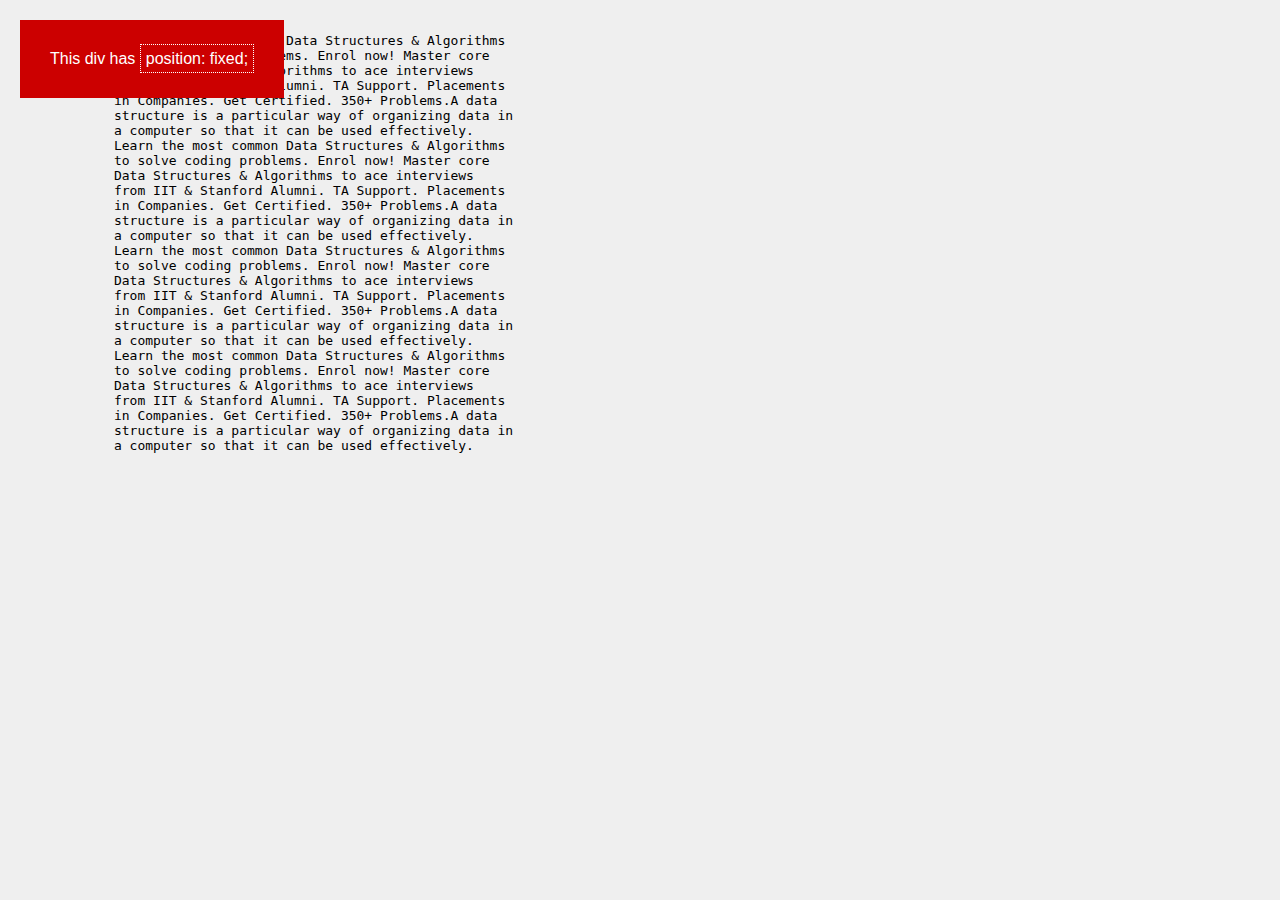
<file: index.html>
<!DOCTYPE html>
<html lang="en">
<head>
    <meta charset="UTF-8">
    <meta name="viewport" content="width=device-width, initial-scale=1.0">
    <title>Document</title>
    <link rel="stylesheet" href="css/fixed.css">
</head>

<body>
    <div class="fixed">This div has 
        <span>position: fixed;</span>
    </div> 
    <pre>
            Learn the most common Data Structures & Algorithms 
            to solve coding problems. Enrol now! Master core 
            Data Structures & Algorithms to ace interviews 
            from IIT & Stanford Alumni. TA Support. Placements 
            in Companies. Get Certified. 350+ Problems.A data 
            structure is a particular way of organizing data in 
            a computer so that it can be used effectively.
            Learn the most common Data Structures & Algorithms 
            to solve coding problems. Enrol now! Master core 
            Data Structures & Algorithms to ace interviews 
            from IIT & Stanford Alumni. TA Support. Placements 
            in Companies. Get Certified. 350+ Problems.A data 
            structure is a particular way of organizing data in 
            a computer so that it can be used effectively.
            Learn the most common Data Structures & Algorithms 
            to solve coding problems. Enrol now! Master core 
            Data Structures & Algorithms to ace interviews 
            from IIT & Stanford Alumni. TA Support. Placements 
            in Companies. Get Certified. 350+ Problems.A data 
            structure is a particular way of organizing data in 
            a computer so that it can be used effectively.
            Learn the most common Data Structures & Algorithms 
            to solve coding problems. Enrol now! Master core 
            Data Structures & Algorithms to ace interviews 
            from IIT & Stanford Alumni. TA Support. Placements 
            in Companies. Get Certified. 350+ Problems.A data 
            structure is a particular way of organizing data in 
            a computer so that it can be used effectively.
    </pre> 
</body>
 
</html>
</file>
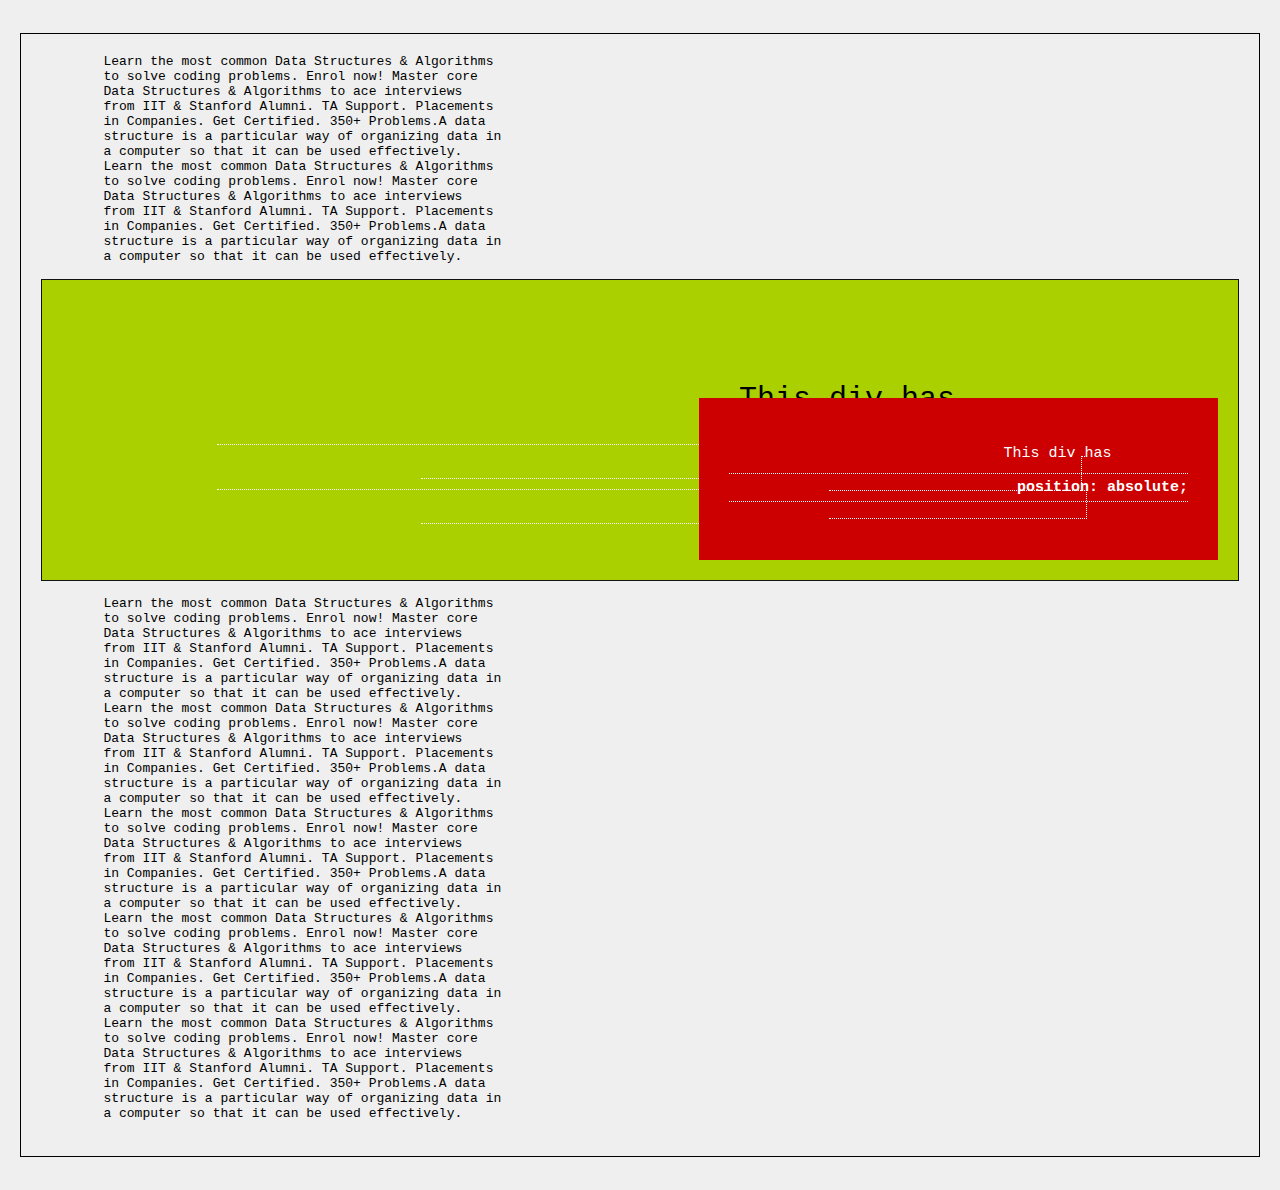
<file: absolute.html>
<!DOCTYPE html>
<html lang="en">
<head>
    <meta charset="UTF-8">
    <meta name="viewport" content="width=device-width, initial-scale=1.0">
    <title>Document</title>
    <link rel="stylesheet" href="css/absolute.css">
</head>
<body>
    <pre>
        Learn the most common Data Structures & Algorithms 
        to solve coding problems. Enrol now! Master core 
        Data Structures & Algorithms to ace interviews 
        from IIT & Stanford Alumni. TA Support. Placements 
        in Companies. Get Certified. 350+ Problems.A data 
        structure is a particular way of organizing data in 
        a computer so that it can be used effectively.
        Learn the most common Data Structures & Algorithms 
        to solve coding problems. Enrol now! Master core 
        Data Structures & Algorithms to ace interviews 
        from IIT & Stanford Alumni. TA Support. Placements 
        in Companies. Get Certified. 350+ Problems.A data 
        structure is a particular way of organizing data in 
        a computer so that it can be used effectively.
                <div class="relative">
                    <div >
                        This div has 
                        <span>
                            <strong>position: relative;</strong>
                        </span>
                    </div>
                    <div class="absolute">
                       This div has 
                            <span>
                                <strong>position: absolute;</strong>
                            </span>
                    </div>
                </div>
        Learn the most common Data Structures & Algorithms 
        to solve coding problems. Enrol now! Master core 
        Data Structures & Algorithms to ace interviews 
        from IIT & Stanford Alumni. TA Support. Placements 
        in Companies. Get Certified. 350+ Problems.A data 
        structure is a particular way of organizing data in 
        a computer so that it can be used effectively.
        Learn the most common Data Structures & Algorithms 
        to solve coding problems. Enrol now! Master core 
        Data Structures & Algorithms to ace interviews 
        from IIT & Stanford Alumni. TA Support. Placements 
        in Companies. Get Certified. 350+ Problems.A data 
        structure is a particular way of organizing data in 
        a computer so that it can be used effectively.
        Learn the most common Data Structures & Algorithms 
        to solve coding problems. Enrol now! Master core 
        Data Structures & Algorithms to ace interviews 
        from IIT & Stanford Alumni. TA Support. Placements 
        in Companies. Get Certified. 350+ Problems.A data 
        structure is a particular way of organizing data in 
        a computer so that it can be used effectively.
        Learn the most common Data Structures & Algorithms 
        to solve coding problems. Enrol now! Master core 
        Data Structures & Algorithms to ace interviews 
        from IIT & Stanford Alumni. TA Support. Placements 
        in Companies. Get Certified. 350+ Problems.A data 
        structure is a particular way of organizing data in 
        a computer so that it can be used effectively.
        Learn the most common Data Structures & Algorithms 
        to solve coding problems. Enrol now! Master core 
        Data Structures & Algorithms to ace interviews 
        from IIT & Stanford Alumni. TA Support. Placements 
        in Companies. Get Certified. 350+ Problems.A data 
        structure is a particular way of organizing data in 
        a computer so that it can be used effectively.
    </pre> 
    
    </body>
    
    </html>
</file>
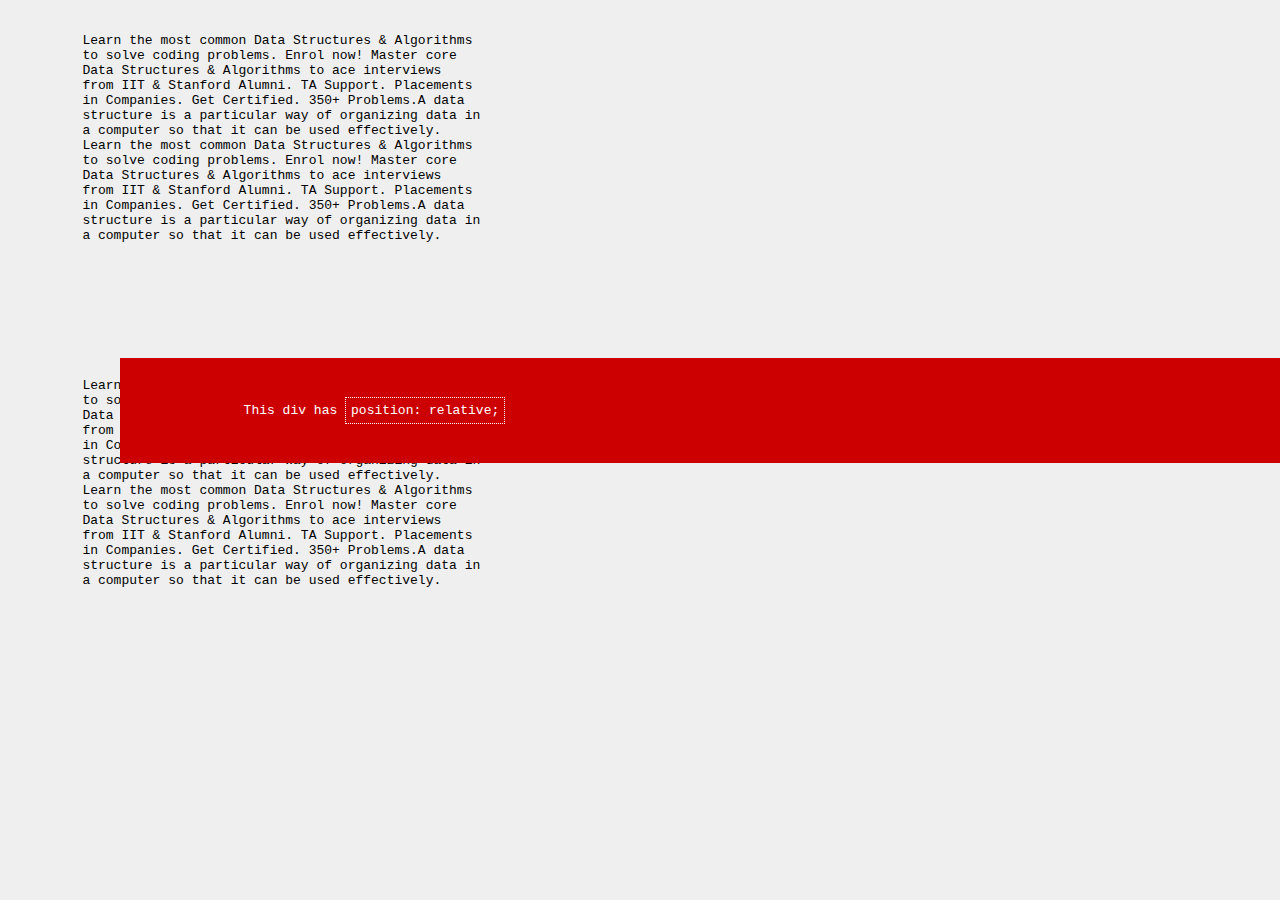
<file: relative.html>
<!DOCTYPE html>
<html lang="en">
<head>
    <meta charset="UTF-8">
    <meta name="viewport" content="width=device-width, initial-scale=1.0">
    <title>Document</title>
    <link rel="stylesheet" href="css/relative.css">
</head>
<body>
    <pre>
        Learn the most common Data Structures & Algorithms 
        to solve coding problems. Enrol now! Master core 
        Data Structures & Algorithms to ace interviews 
        from IIT & Stanford Alumni. TA Support. Placements 
        in Companies. Get Certified. 350+ Problems.A data 
        structure is a particular way of organizing data in 
        a computer so that it can be used effectively.
        Learn the most common Data Structures & Algorithms 
        to solve coding problems. Enrol now! Master core 
        Data Structures & Algorithms to ace interviews 
        from IIT & Stanford Alumni. TA Support. Placements 
        in Companies. Get Certified. 350+ Problems.A data 
        structure is a particular way of organizing data in 
        a computer so that it can be used effectively.
        <div class="relative">
            This div has <span>position: relative;</span>
        </div>
        Learn the most common Data Structures & Algorithms 
        to solve coding problems. Enrol now! Master core 
        Data Structures & Algorithms to ace interviews 
        from IIT & Stanford Alumni. TA Support. Placements 
        in Companies. Get Certified. 350+ Problems.A data 
        structure is a particular way of organizing data in 
        a computer so that it can be used effectively.
        Learn the most common Data Structures & Algorithms 
        to solve coding problems. Enrol now! Master core 
        Data Structures & Algorithms to ace interviews 
        from IIT & Stanford Alumni. TA Support. Placements 
        in Companies. Get Certified. 350+ Problems.A data 
        structure is a particular way of organizing data in 
        a computer so that it can be used effectively.
    </pre> 
</body>
 
</html>
</file>
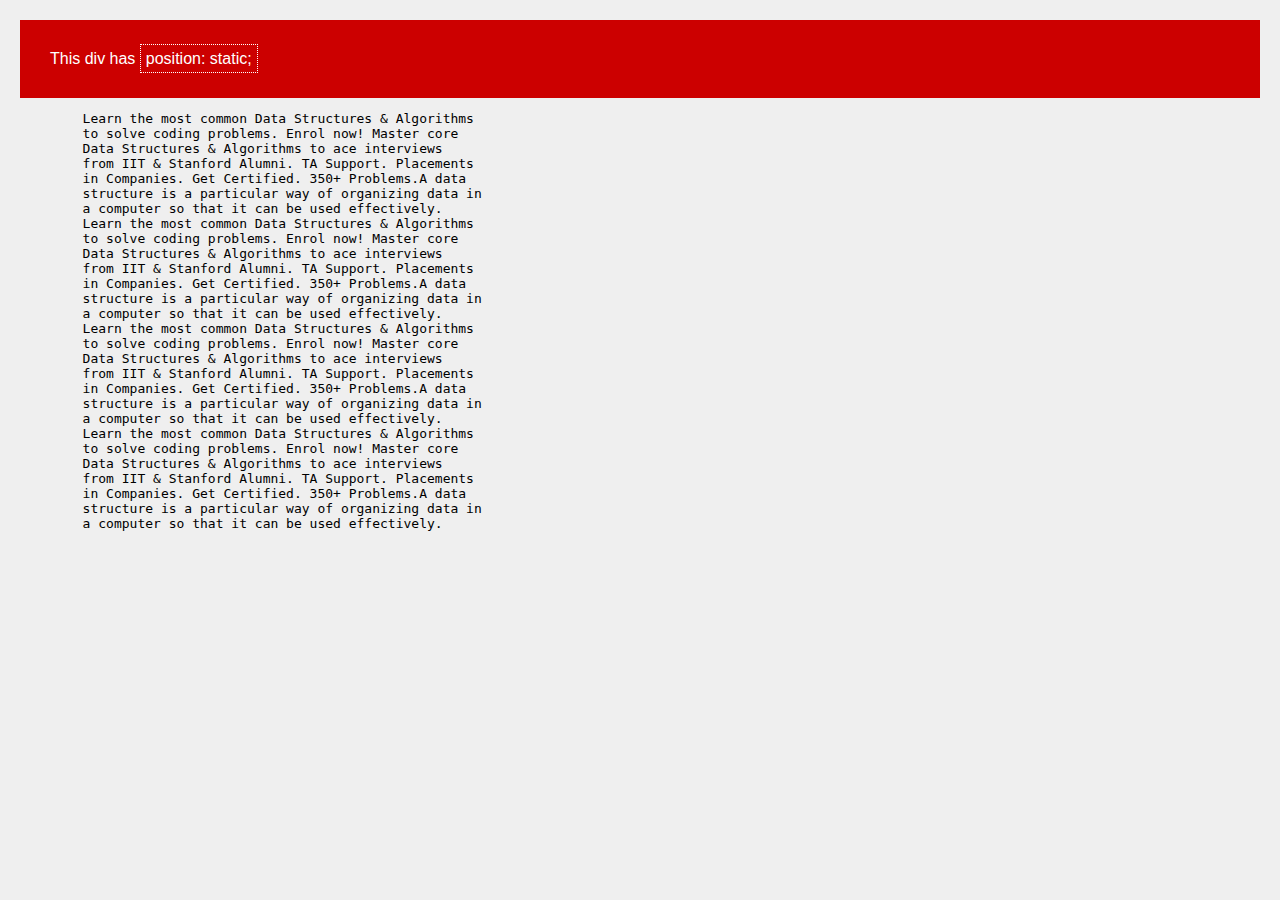
<file: static.html>
<!DOCTYPE html>
<html lang="en">
<head>
    <meta charset="UTF-8">
    <meta name="viewport" content="width=device-width, initial-scale=1.0">
    <title>Document</title>
    <link rel="stylesheet" href="css/static.css">
</head>
<body>
    
    <div class="static">
        This div has 
            <span>position: static;</span>
    </div> 
    <pre>
        Learn the most common Data Structures & Algorithms 
        to solve coding problems. Enrol now! Master core 
        Data Structures & Algorithms to ace interviews 
        from IIT & Stanford Alumni. TA Support. Placements 
        in Companies. Get Certified. 350+ Problems.A data 
        structure is a particular way of organizing data in 
        a computer so that it can be used effectively.
        Learn the most common Data Structures & Algorithms 
        to solve coding problems. Enrol now! Master core 
        Data Structures & Algorithms to ace interviews 
        from IIT & Stanford Alumni. TA Support. Placements 
        in Companies. Get Certified. 350+ Problems.A data 
        structure is a particular way of organizing data in 
        a computer so that it can be used effectively.
        Learn the most common Data Structures & Algorithms 
        to solve coding problems. Enrol now! Master core 
        Data Structures & Algorithms to ace interviews 
        from IIT & Stanford Alumni. TA Support. Placements 
        in Companies. Get Certified. 350+ Problems.A data 
        structure is a particular way of organizing data in 
        a computer so that it can be used effectively.
        Learn the most common Data Structures & Algorithms 
        to solve coding problems. Enrol now! Master core 
        Data Structures & Algorithms to ace interviews 
        from IIT & Stanford Alumni. TA Support. Placements 
        in Companies. Get Certified. 350+ Problems.A data 
        structure is a particular way of organizing data in 
        a computer so that it can be used effectively.
    </pre> 
</body>
 
</html>
</file>
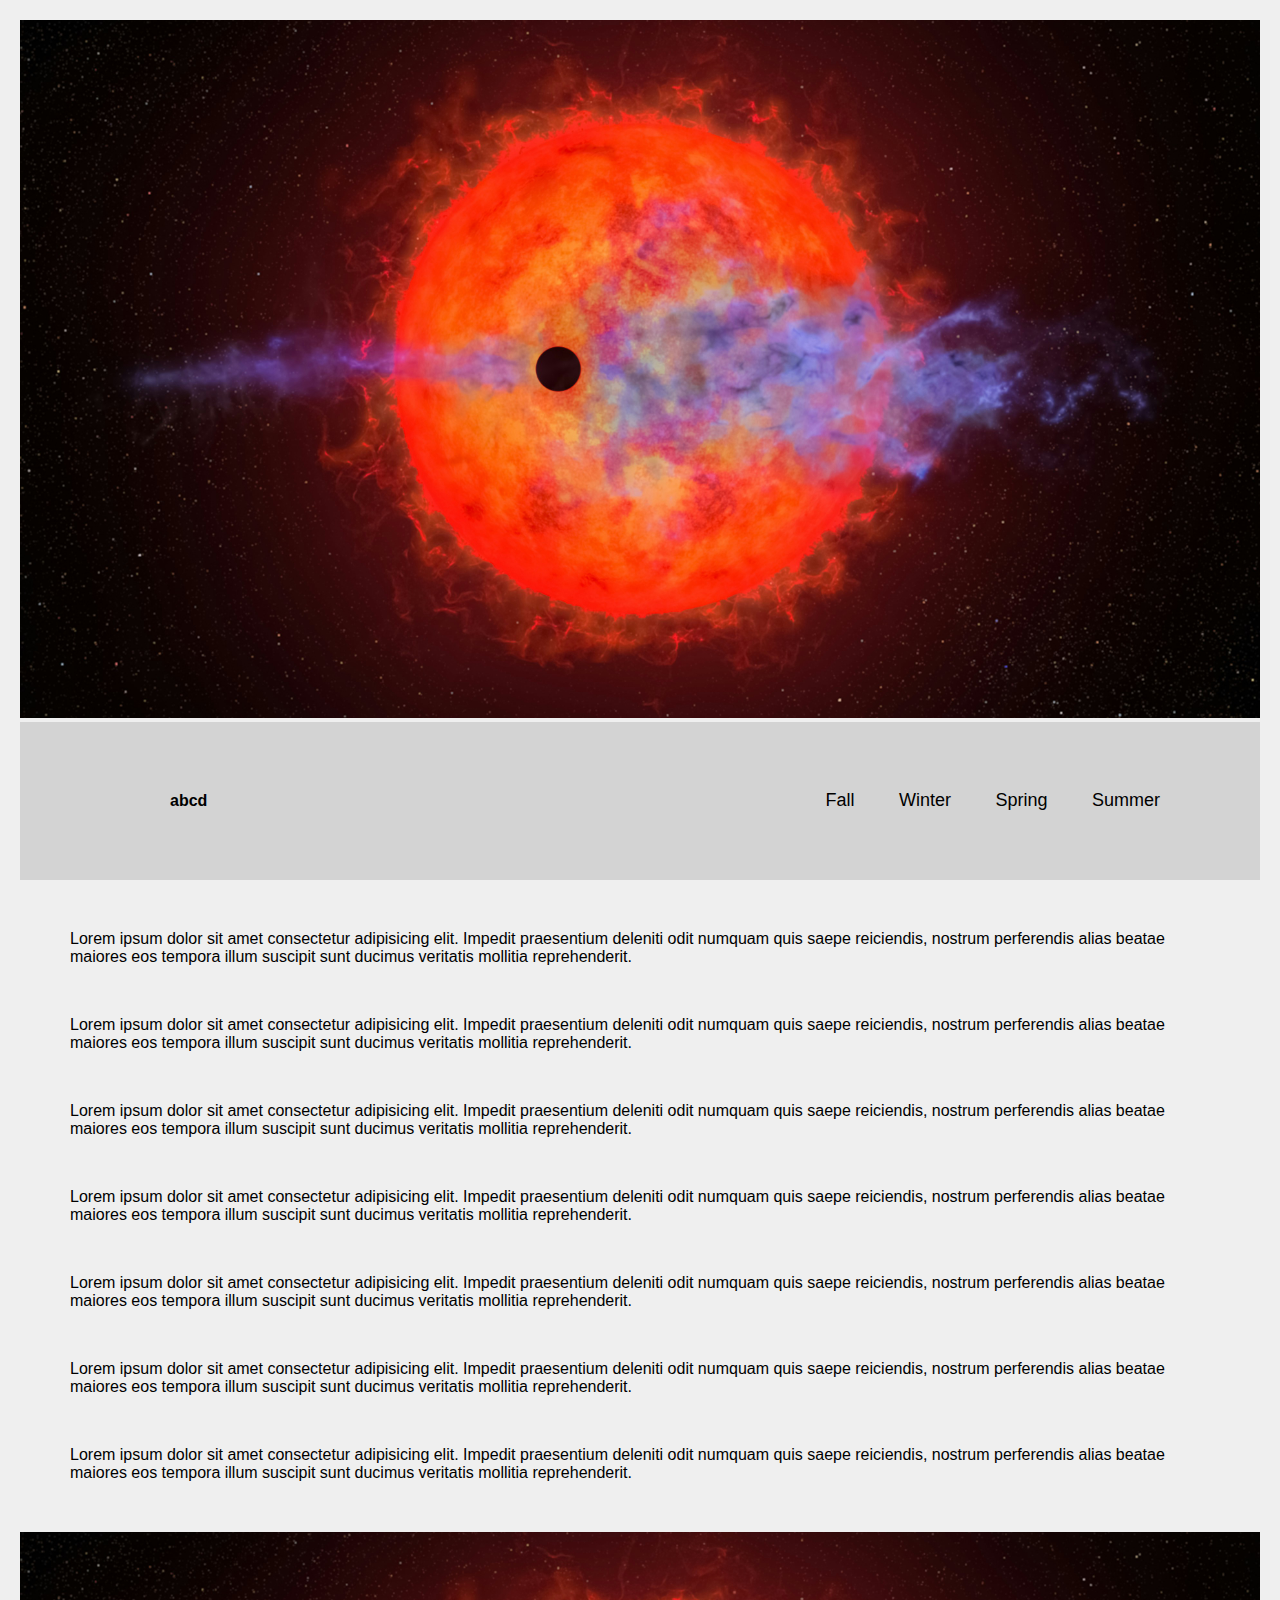
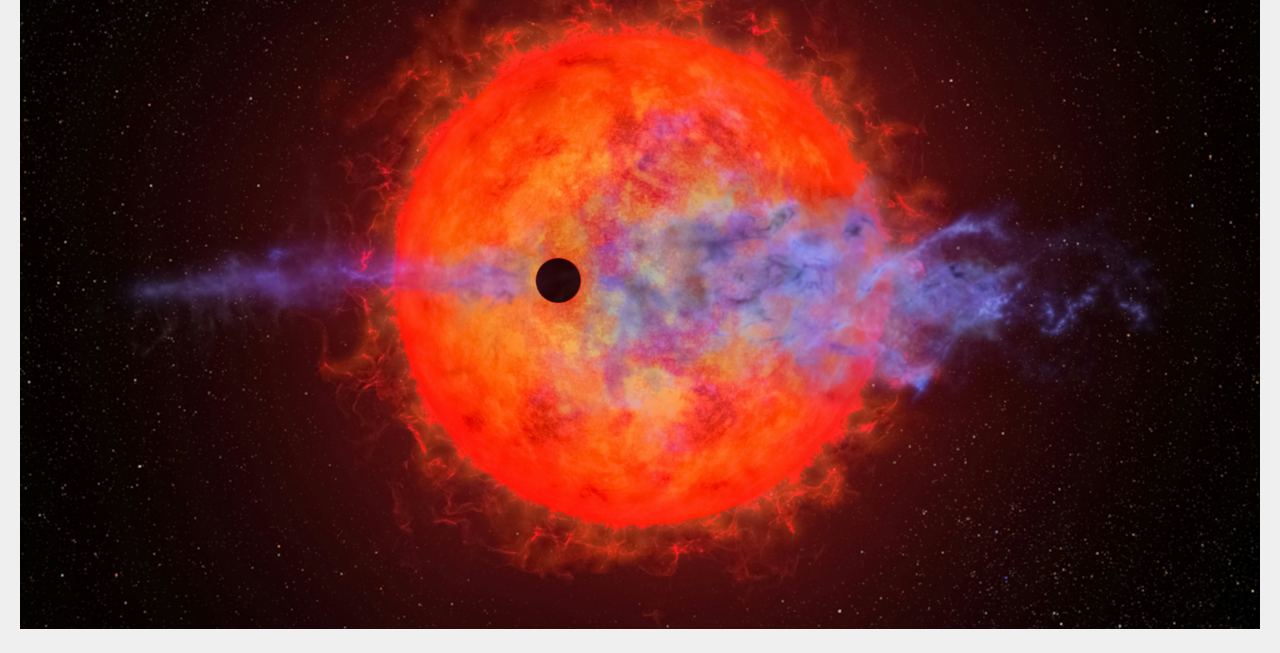
<file: sticky.html>
<!DOCTYPE html>
<html lang="en">
<head>
    <meta charset="UTF-8">
    <meta name="viewport" content="width=device-width, initial-scale=1.0">
    <title>Document</title>
    <link rel="stylesheet" href="css/sticky.css">
</head>
<body>
    <img src="img/image 1.jpg" alt="">
    <header class="header">
        <p class="logo">abcd</p>

        <nav class="navbar">

            <a href="index.html">Fall</a>
            <a href="winter.html">Winter</a>
            <a href="spring.html">Spring</a>
            <a href="summer.html">Summer</a>

        </nav>
    </header>
    <p>
        Lorem ipsum dolor sit amet consectetur adipisicing elit. Impedit praesentium deleniti odit numquam quis saepe reiciendis, nostrum perferendis alias beatae maiores eos tempora illum suscipit sunt ducimus veritatis mollitia reprehenderit.
    </p>
    <p>
        Lorem ipsum dolor sit amet consectetur adipisicing elit. Impedit praesentium deleniti odit numquam quis saepe reiciendis, nostrum perferendis alias beatae maiores eos tempora illum suscipit sunt ducimus veritatis mollitia reprehenderit.
    </p>
    <p>
        Lorem ipsum dolor sit amet consectetur adipisicing elit. Impedit praesentium deleniti odit numquam quis saepe reiciendis, nostrum perferendis alias beatae maiores eos tempora illum suscipit sunt ducimus veritatis mollitia reprehenderit.
    </p>
    <p>
        Lorem ipsum dolor sit amet consectetur adipisicing elit. Impedit praesentium deleniti odit numquam quis saepe reiciendis, nostrum perferendis alias beatae maiores eos tempora illum suscipit sunt ducimus veritatis mollitia reprehenderit.
    </p>
    <p>
        Lorem ipsum dolor sit amet consectetur adipisicing elit. Impedit praesentium deleniti odit numquam quis saepe reiciendis, nostrum perferendis alias beatae maiores eos tempora illum suscipit sunt ducimus veritatis mollitia reprehenderit.
    </p>
    <p>
        Lorem ipsum dolor sit amet consectetur adipisicing elit. Impedit praesentium deleniti odit numquam quis saepe reiciendis, nostrum perferendis alias beatae maiores eos tempora illum suscipit sunt ducimus veritatis mollitia reprehenderit.
    </p>
    <p>
        Lorem ipsum dolor sit amet consectetur adipisicing elit. Impedit praesentium deleniti odit numquam quis saepe reiciendis, nostrum perferendis alias beatae maiores eos tempora illum suscipit sunt ducimus veritatis mollitia reprehenderit.
    </p>
    <img src="img/image 1.jpg" alt="">


    </body>
    </html>
</file>
<file: css/fixed.css>
body {
    margin: 0;
    padding: 20px;
    font-family: sans-serif;
    background: #efefef;
}

.fixed {
    position: fixed;
    background: #cc0000;
    color: #ffffff;
    padding: 30px;
    top: 50;
    left: 10;
}
 
span {
    padding: 5px;
    border: 1px #ffffff dotted;
}
</file>
<file: css/absolute.css>
body {
    margin: 0;
    padding: 20px;
    font-family: sans-serif;
    background: #efefef;
}
 
.absolute {
    position: absolute;
    background: #cc0000;
    color: #ffffff;
    padding: 30px;
    font-size: 15px;
    bottom: 20px;
    right: 20px;
}
 
.relative {
    position: relative;
    background: #aad000;
    height: 300px;
    font-size: 30px;
    border: 1px solid #121212;
    text-align: center;
}
 
span {
    padding: 5px;
    border: 1px #ffffff dotted;
}
 
pre {
    padding: 20px;
    border: 1px solid #000000;
}
</file>
<file: css/relative.css>
body {
    margin: 0;
    padding: 20px;
    font-family: sans-serif;
    background: #efefef;
}
 
.relative {
    position: relative;
    background: #cc0000;
    color: #ffffff;
    padding: 30px;
    top:100px;
    left:100px;
}
 
span {
    padding: 5px;
    border: 1px #ffffff dotted;
}
</file>
<file: css/static.css>
body {
    margin: 0;
    padding: 20px;
    font-family: sans-serif;
    background: #efefef;
}
 
.static {
    position: static;
    background: #cc0000;
    color: #ffffff;
    padding: 30px;
}
 
span {
    padding: 5px;
    border: 1px #ffffff dotted;
}
</file>
<file: css/sticky.css>
body {
    margin: 0;
    padding: 20px;
    font-family: sans-serif;
    background: #efefef;
}
 
.sticky {
    position: sticky;
    background: #cc0000;
    color: #ffffff;
    padding: 30px;
    top: 10px;
    right: 50px;
}
 
span {
    padding: 5px;
    border: 1px #ffffff dotted;
}

p{
    margin: 50px;
}
 
pre {
    padding: 20px;
    border: 1px solid #000000;
}

/* navbar css */
@import url('https://fonts.googleapis.com/css2?family=Poppins:ital,wght@1,500&display=swap');
*{
    margin: 0;
    padding: 0;
    box-sizing: border-box;
    font-family:'Poppins', sans-serif;
}

body{
    min-height: 100vh;
    background-image: url(https://upload.wikimedia.org/wikipedia/en/2/27/Bliss_%28Windows_XP%29.png;);
    background-size: cover;
    background-position: center;
}

.header {
    position: sticky;
    top: 0;
    left: 0;
    width: 100%;
    padding: 20px 100px;
    background-color: lightgray;
    display: flex;
    justify-content: space-between;
    align-items: center;
    z-index: 100;
}

img{
    width: 100%;
    max-height: 80vh;
}

.logo {
    font: 35px;
    color: black;
    text-decoration: none;
    font-weight: 700;
}

.navbar a {
    position: relative;
    font-size: 18px;
    color: black;
    font-weight: 500;
    text-decoration: none;
    margin-left: 40px;
}

.navbar a::before {
    content: '';
    position: absolute;
    top: 100%;
    width: 0;
    left: 0;
    height: 2px;
    background-color: white;
    transition: .3s;
}

.navbar a:hover::before {
    width: 100%;
    
}
</file>
